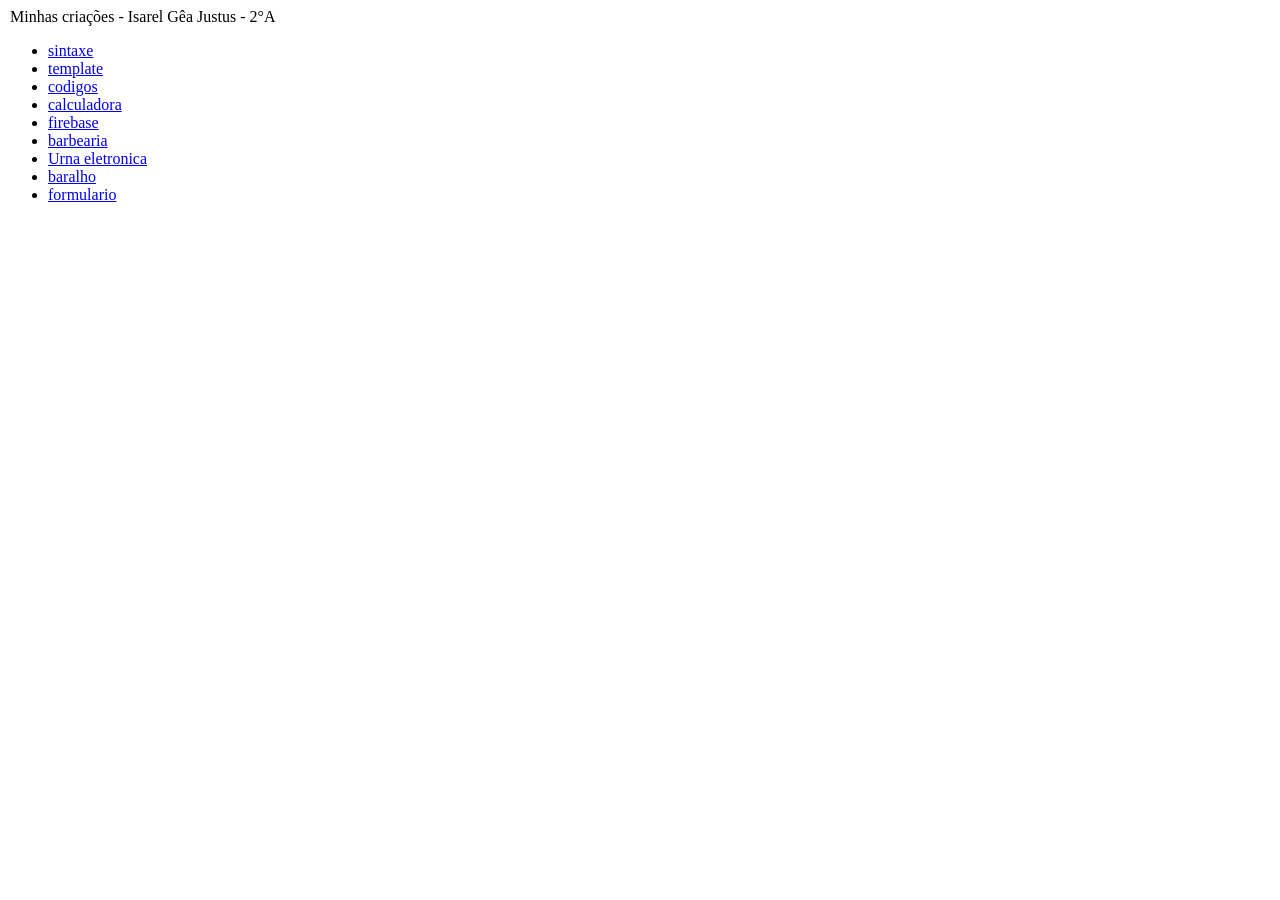
<file: index.html>
<!DOCTYPE html>
<html lang="PT-BR">
<head>
    <meta charset="UTF-8">
    <meta name="viewport" content="width=device-width, initial-scale=1.0">
    <title>to de olho professor</title>
</head>
<body>
    <fildset>
        <legend>Minhas criações - Isarel Gêa Justus - 2°A</legend>
        <ul>
        <li><a href="sintaxe.html">sintaxe</a></li>
        <li><a href="template.html">template</a></li>
        <li><a href="codigos.html">codigos</a></li>
        <li><a href="calculadora/calculadora.html">calculadora</a></li>
        <li><a href="firebase/firebase.html">firebase</a></li>
        <li><a href="barbearia/barbearia.html">barbearia</a></li>
        <li><a href="eleicao/entrada.html">Urna eletronica</a></li>
        <li><a href="baralho/baralho.html">baralho</a></li>
        <li><a href="sistema/formulario1.html">formulario</a></li>
        </ul>
    </fildset>
</body>
</html>
</file>
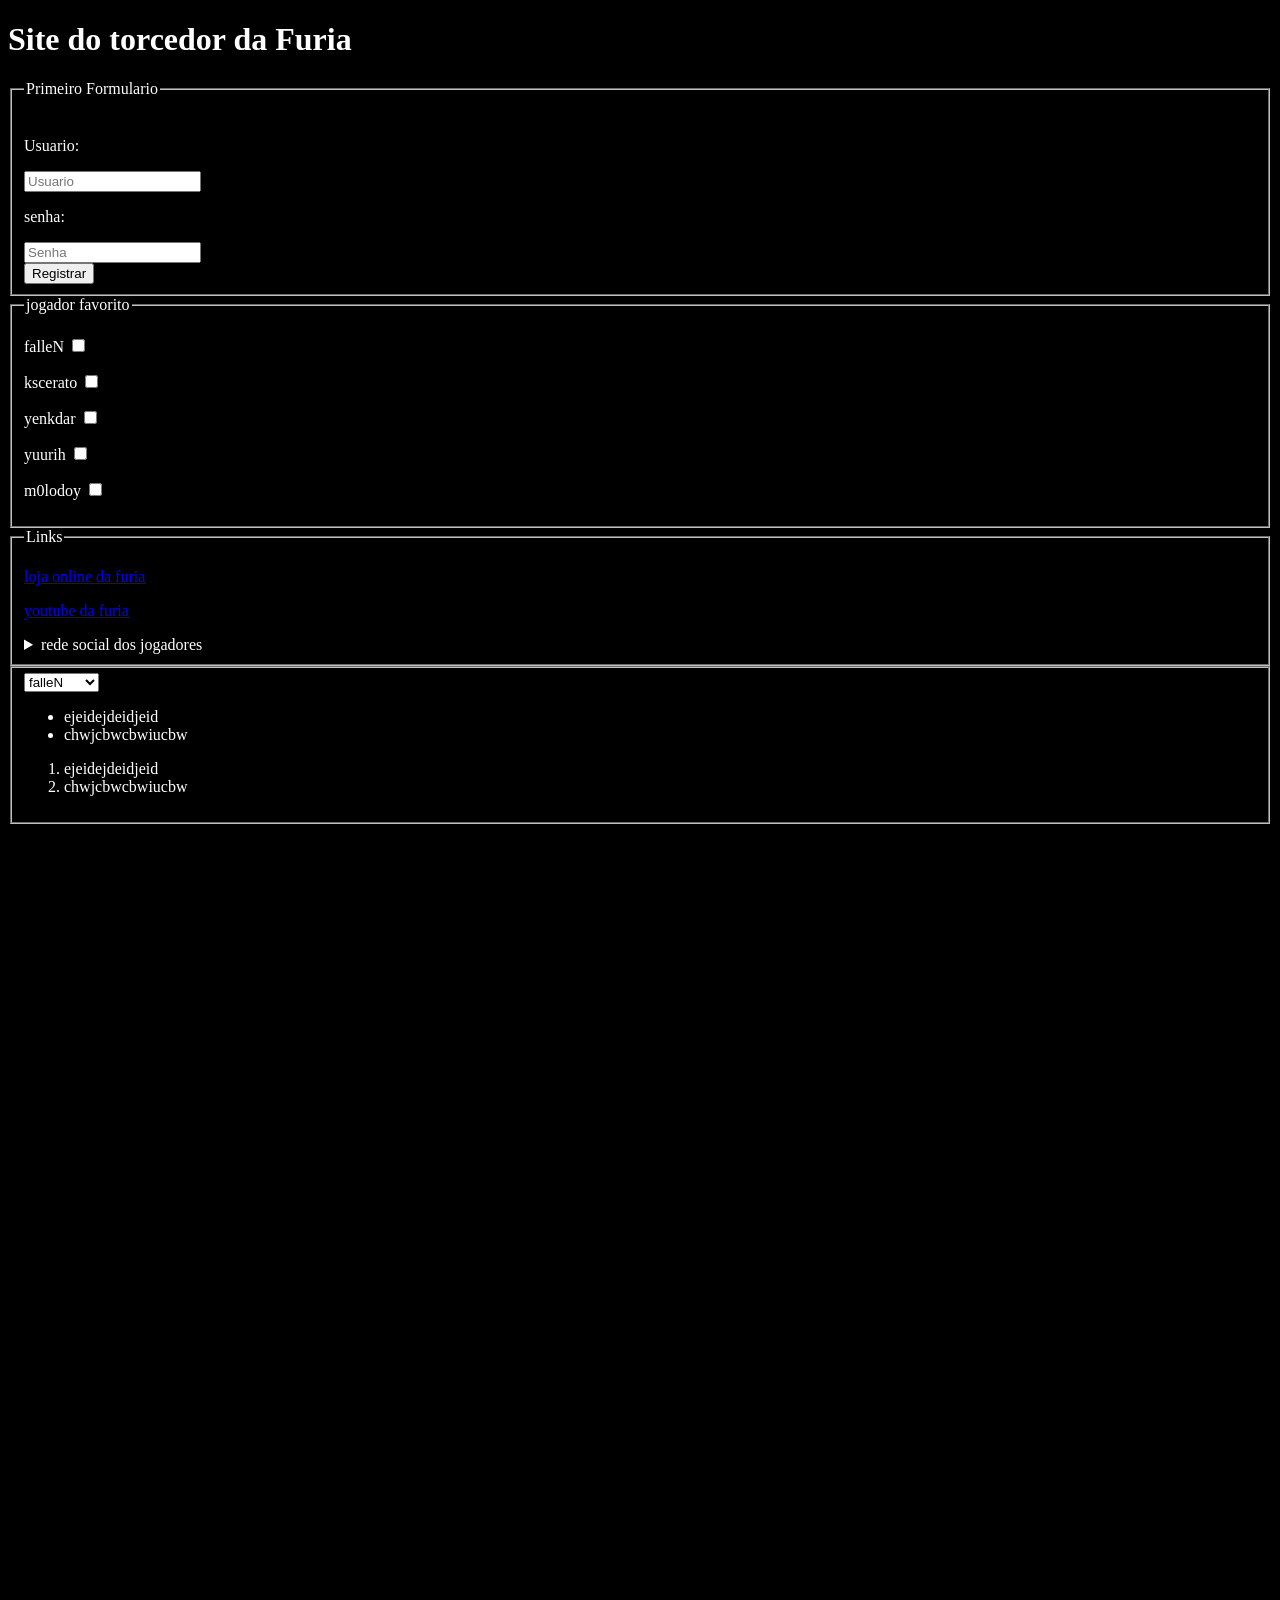
<file: codigos.html>
<!DOCTYPE html>
  <html lang="PT-BR">
      <head>
          <title>torceor da furia</title>
          <meta charset="utf-8">
          <link rel="stylesheet" type="text/css" href="">
          <script></script>
      </head>
      <style>
          .body{
            background-color: black;
            color: white;
          }
          .text{
            color: white
          }
          .foto{
            background-image: url("https://reidosticker.com.br/cdn/shop/files/furia-rei-do-sticker.jpg?v=1724422733&width=800");
            width: 1000px;
            height: 1000px;
            background-repeat: no-repeat ;
            background-size:auto ;
            background-attachment: fixed;
            background-position-x: center;
          }
          a:hover{
            color: white
          }
        
      </style>
      <body class="body">
         <h1> Site do torcedor da Furia</h1>
        <form method="POST" action="index.php">
            <fieldset>
                <legend>
                  Primeiro Formulario
                </legend>
                <br>
                <p class="text">Usuario:</p></Usuario:> <input type="text" placeholder="Usuario" minlength="5" maxlength="10" required><br>
                <p class="text">senha:</p><input type="password" placeholder="Senha" minlength="5" maxlength="10" required><br>
                <input type="submit" value="Registrar">
            </fieldset>
        </form>
    <fieldset>
      <legend>
        jogador favorito
      </legend>
      <p> falleN <input type="checkbox"></p>
      <p> kscerato <input type="checkbox"></p>
      <p> yenkdar <input type="checkbox"></p>
      <p> yuurih <input type="checkbox"></p>
      <p> m0lodoy <input type="checkbox"></p>
    </fieldset>
    <fieldset>
      <legend>Links </legend>
      <p><a href="https://shop.furia.gg/">loja online da furia</a></p>
      <p><a href="https://www.youtube.com/@FURIA.CS2">youtube da furia</a></p>
      <details>
     <summary>rede social dos jogadores</summary>
     <p><details>
     <summary>falleN</summary>
     <p><a href="https://www.youtube.com/falleninsider">youtube</a></p>
     <p><a href="https://www.instagram.com/fallen/">instagram</a></p>
     <p><a href="https://www.fallenstore.com.br/wear/camisetas">falleN store</a></p>
    </details>
    <p><details>
      <summary>kscerato</summary>
      <p><a href="">youtube</a></p>
      <p><a href=""></a>instagram</a></p>
     </details>
    </details>
    </fieldset>
    <fieldset>
      <select>
        <option>falleN</option>
        <option>Kscerato</option>
        <option>yuurih</option>
        <option>yenkdar</option>
        <option>m0lodoy</option>
      </select>
      <ul>
        <li>ejeidejdeidjeid</li>
        <li>chwjcbwcbwiucbw</li>
      </ul>

      <ol>
        <li>ejeidejdeidjeid</li>
        <li>chwjcbwcbwiucbw</li>
      </ol>

    </fieldset>
    <div class="foto"></div>
    </body>
  </html>
</file>
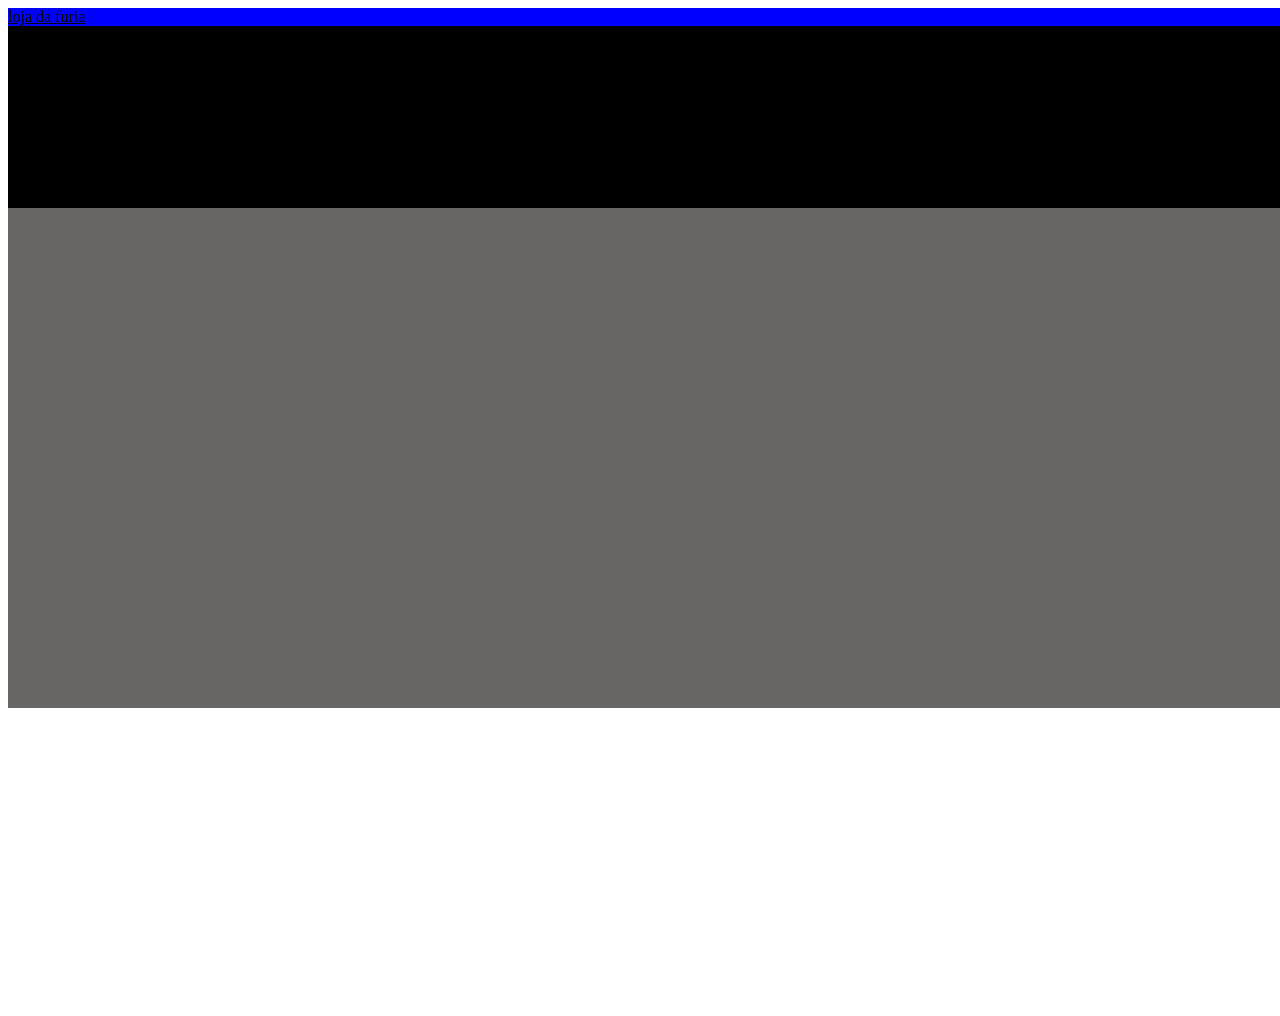
<file: template.html>
<!DOCTYPE html>
<html lang="PT-BR">
<head>
    <meta charset="arial">
    <meta name="viewport" content="width=device-width, initial-scale=1.0">
    <title>Document</title>
    <style>
        body{
            background-color: rgb(255, 255, 255);
            width: 2000px;
            height: 1000px;
        }
        header{
            background-color: black;
            width: 100%;
            height: 20%;
        }
        main{
            background-color: rgb(104, 101, 101);
            width: 100%;
            height: 50%;
        }
        footer{
            background-color: rgb(255, 255, 255);
            width: 100%;
            height: 30%;
        }
        .menu{
            width: 100%;
            height: 100%;
            background-color: blue;
            
        }
        a:hover{
          color: rgb(255,255,255);
        }
        .linkMenu{
          color: black;
          front-family:cursive
          
        }
    </style>
</head>
<body>
    <header>
      <div>
        <div class="menu">
            <a class="linkMenu" href="https://shop.furia.gg/">loja da furia</a>
        </div>
        </div>
    </header>
    <main>

    </main>
    <footer>

    </footer>
</body>
</html>
</file>
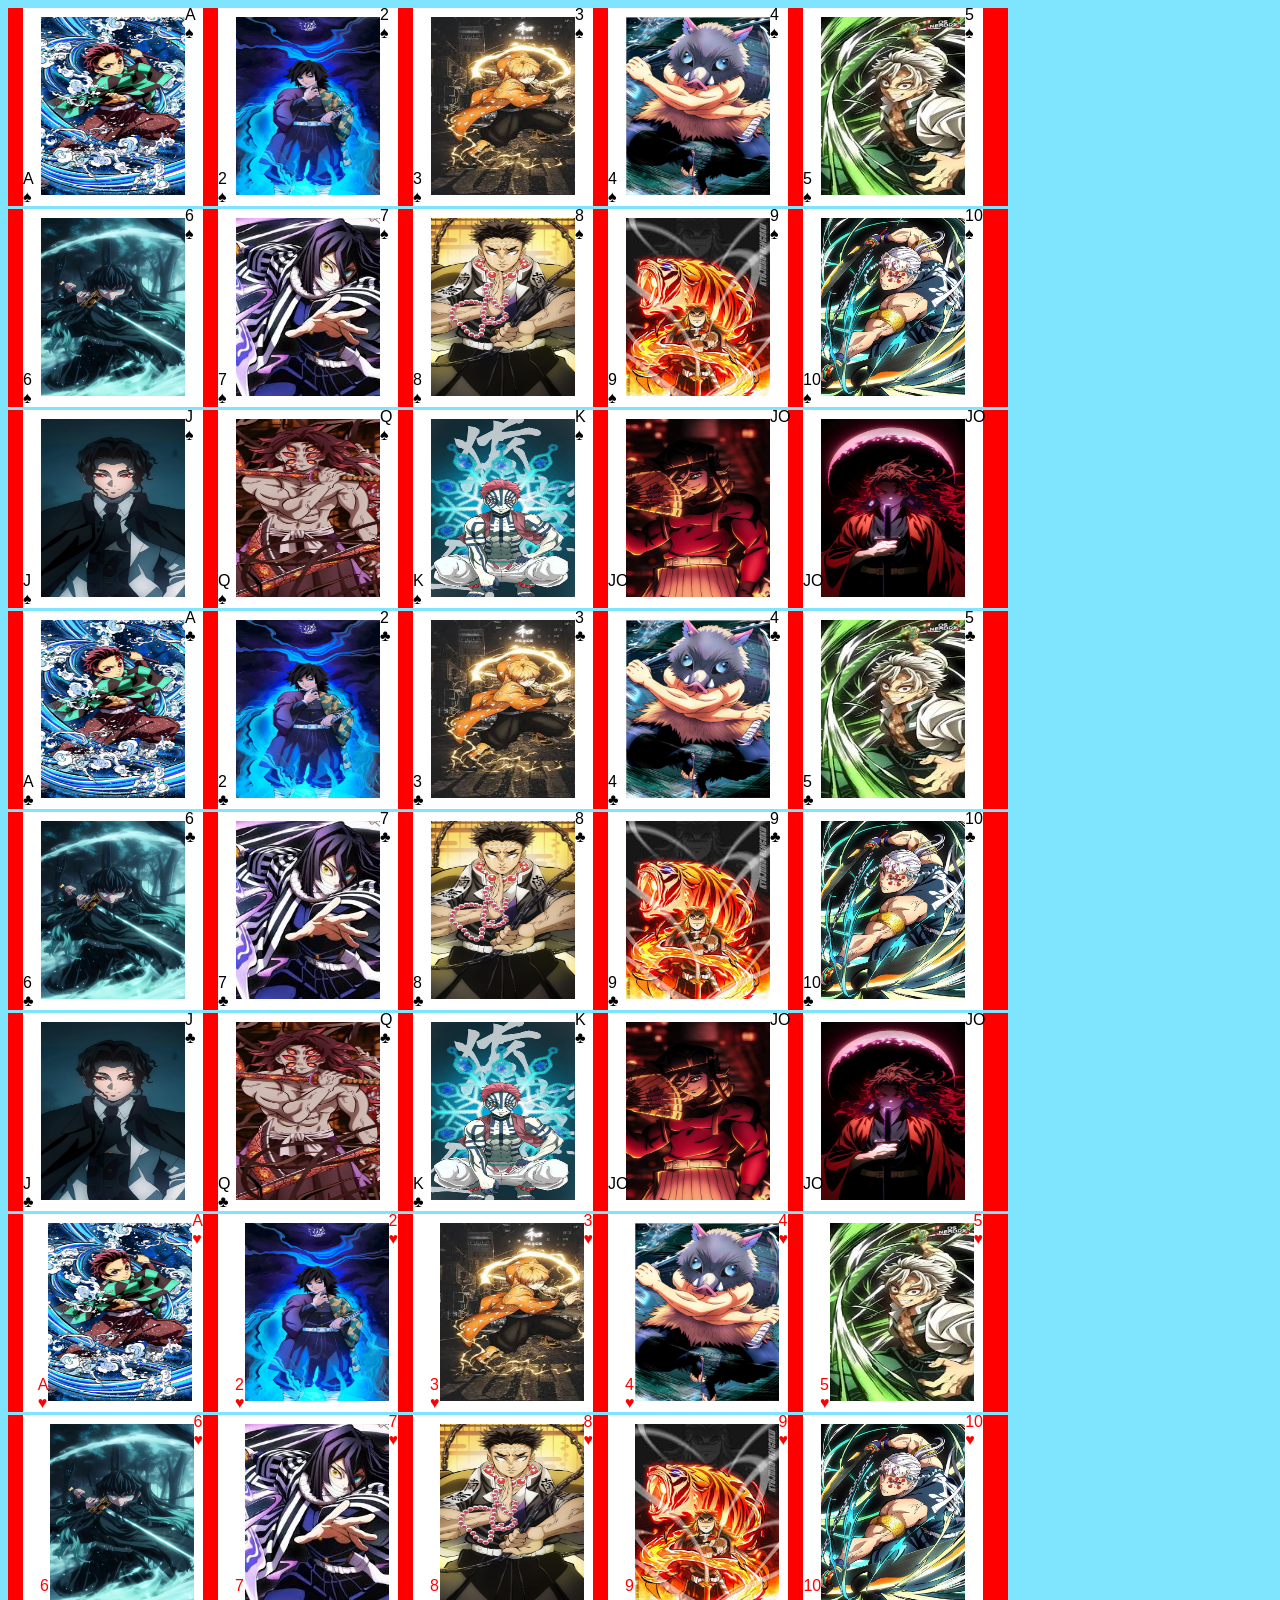
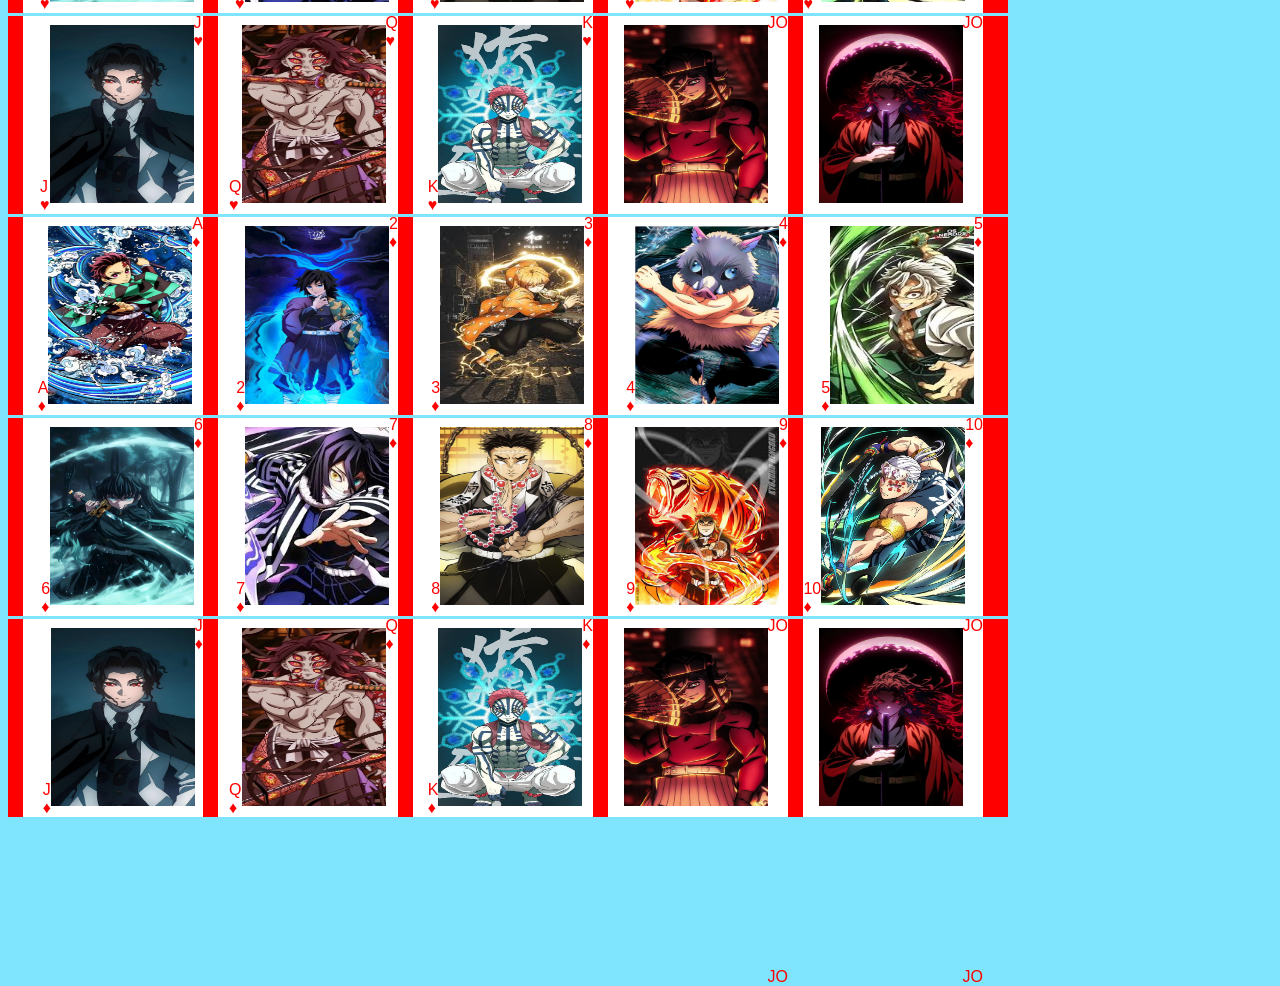
<file: baralho/baralho.html>
<!DOCTYPE html>
<html lang="pt-br">

<head>
    <meta charset="UTF-8">
    <meta name="viewport" content="width=device-width, initial-scale=1.0">
    <title>Document</title>
    <link rel="stylesheet" href="baralho.css">
</head>

<body>

    <div class="linha1">
        <div class="linha11 carta">
            <p class="cima">A <br>&#9824;</p>
            <div class="foto"><img src="imagens/foto1.png" width="100%" height="100%"></div>
            <p class="baixo">A <br>&#9824;</p>
        </div>
        <div class="linha12 carta">
            <p class="cima">2 <br>&#9824;</p>
            <div class="foto"><img src="imagens/foto2.png" width="100%" height="100%"></div>
            <p class="baixo">2 <br>&#9824;</p>
        </div>
        <div class="linha13 carta">
            <p class="cima">3 <br>&#9824;</p>
            <div class="foto"><img src="imagens/foto3.png" width="100%" height="100%"></div>
            <p class="baixo">3 <br>&#9824;</p>
        </div>
        <div class="linha14 carta">
            <p class="cima">4 <br>&#9824;</p>
            <div class="foto"><img src="imagens/foto4.png" width="100%" height="100%"></div>
            <p class="baixo">4 <br>&#9824;</p>
        </div>
        <div class="linha15 carta">
            <p class="cima">5 <br>&#9824;</p>
            <div class="foto"><img src="imagens/foto5.png" width="100%" height="100%"></div>
 
           <p class="baixo">5 <br>&#9824;</p>
        </div>
    </div>

    <div class="linha2">
        <div class="linha21 carta">
            <p class="cima">6 <br>&#9824;</p>
            <div class="foto"><img src="imagens/foto6.png" width="100%" height="100%"></div>
            <p class="baixo">6 <br>&#9824;</p>
        </div>
        <div class="linha22 carta">
            <p class="cima">7 <br>&#9824;</p>
            <div class="foto"><img src="imagens/foto7.png" width="100%" height="100%"></div>
            <p class="baixo">7 <br>&#9824;</p>
        </div>
        <div class="linha23 carta">
            <p class="cima">8 <br>&#9824;</p>
            <div class="foto"><img src="imagens/foto8.png" width="100%" height="100%"></div>
            <p class="baixo">8 <br>&#9824;</p>
        </div>
        <div class="linha24 carta">
            <p class="cima">9 <br>&#9824;</p>
            <div class="foto"><img src="imagens/foto9.png" width="100%" height="100%"></div>
            <p class="baixo">9 <br>&#9824;</p>
        </div>
        <div class="linha25 carta">
            <p class="cima">10 <br>&#9824;</p>
            <div class="foto"><img src="imagens/foto10.png" width="100%" height="100%"></div>
            <p class="baixo">10 <br>&#9824;</p>
        </div>
    </div>

    <div class="linha3">
        <div class="linha31 carta">
            <p class="cima">J <br>&#9824;</p>
            <div class="foto"><img src="imagens/foto11.png" width="100%" height="100%"></div>
            <p class="baixo">J <br>&#9824;</p>
        </div>
        <div class="linha32 carta">
            <p class="cima">Q <br>&#9824;</p>
            <div class="foto"><img src="imagens/foto12.png" width="100%" height="100%"></div>
            <p class="baixo">Q <br>&#9824;</p>
        </div>
        <div class="linha33 carta">
            <p class="cima">K <br>&#9824;</p>
            <div class="foto"><img src="imagens/foto13.png" width="100%" height="100%"></div>
            <p class="baixo">K <br>&#9824;</p>
        </div>
        <div class="linha34 carta">
            <p class="cima">JO <br></p>
            <div class="foto"><img src="imagens/foto14.png" width="100%" height="100%"></div>
            <p class="baixo">JO <br></p>
        </div>
        <div class="linha35 carta">
            <p class="cima">JO <br></p>
            <div class="foto"><img src="imagens/foto15.png" width="100%" height="100%"></div>
            <p class="baixo">JO <br></p>
        </div>
    </div>

    <div class="linha1">
        <div class="linha11 carta">
            <p class="cima">A <br>&#9827;</p>
            <div class="foto"><img src="imagens/foto1.png" width="100%" height="100%"></div>
            <p class="baixo">A <br>&#9827;</p>
        </div>
        <div class="linha12 carta">
            <p class="cima">2 <br>&#9827;</p>
            <div class="foto"><img src="imagens/foto2.png" width="100%" height="100%"></div>
            <p class="baixo">2 <br>&#9827;</p>
        </div>
        <div class="linha13 carta">
            <p class="cima">3 <br>&#9827;</p>
            <div class="foto"><img src="imagens/foto3.png" width="100%" height="100%"></div>
            <p class="baixo">3 <br>&#9827;</p>
        </div>
        <div class="linha14 carta">
            <p class="cima">4 <br>&#9827;</p>
            <div class="foto"><img src="imagens/foto4.png" width="100%" height="100%"></div>
            <p class="baixo">4 <br>&#9827;</p>
        </div>
        <div class="linha15 carta">
            <p class="cima">5 <br>&#9827;</p>
            <div class="foto"><img src="imagens/foto5.png" width="100%" height="100%"></div>
 
           <p class="baixo">5 <br>&#9827;</p>
        </div>
    </div>

    <div class="linha2">
        <div class="linha21 carta">
            <p class="cima">6 <br>&#9827;</p>
            <div class="foto"><img src="imagens/foto6.png" width="100%" height="100%"></div>
            <p class="baixo">6 <br>&#9827;</p>
        </div>
        <div class="linha22 carta">
            <p class="cima">7 <br>&#9827;</p>
            <div class="foto"><img src="imagens/foto7.png" width="100%" height="100%"></div>
            <p class="baixo">7 <br>&#9827;</p>
        </div>
        <div class="linha23 carta">
            <p class="cima">8 <br>&#9827;</p>
            <div class="foto"><img src="imagens/foto8.png" width="100%" height="100%"></div>
            <p class="baixo">8 <br>&#9827;</p>
        </div>
        <div class="linha24 carta">
            <p class="cima">9 <br>&#9827;</p>
            <div class="foto"><img src="imagens/foto9.png" width="100%" height="100%"></div>
            <p class="baixo">9 <br>&#9827;</p>
        </div>
        <div class="linha25 carta">
            <p class="cima">10 <br>&#9827;</p>
            <div class="foto"><img src="imagens/foto10.png" width="100%" height="100%"></div>
            <p class="baixo">10 <br>&#9827;</p>
        </div>
    </div>

    <div class="linha3">
        <div class="linha31 carta">
            <p class="cima">J <br>&#9827;</p>
            <div class="foto"><img src="imagens/foto11.png" width="100%" height="100%"></div>
            <p class="baixo">J <br>&#9827;</p>
        </div>
        <div class="linha32 carta">
            <p class="cima">Q <br>&#9827;</p>
            <div class="foto"><img src="imagens/foto12.png" width="100%" height="100%"></div>
            <p class="baixo">Q <br>&#9827;</p>
        </div>
        <div class="linha33 carta">
            <p class="cima">K <br>&#9827;</p>
            <div class="foto"><img src="imagens/foto13.png" width="100%" height="100%"></div>
            <p class="baixo">K <br>&#9827;</p>
        </div>
        <div class="linha34 carta">
            <p class="cima">JO <br></p>
            <div class="foto"><img src="imagens/foto14.png" width="100%" height="100%"></div>
            <p class="baixo">JO <br></p>
        </div>
        <div class="linha35 carta">
            <p class="cima">JO <br></p>
            <div class="foto"><img src="imagens/foto15.png" width="100%" height="100%"></div>
            <p class="baixo">JO <br></p>
        </div>
    </div>

    <div class="linha1">
        <div class="linha11 carta">
            <p class="cima1">A <br>&#9829;</p>
            <div class="foto"><img src="imagens/foto1.png" width="100%" height="100%"></div>
            <p class="baixo1">A <br>&#9829;</p>
        </div>
        <div class="linha12 carta">
            <p class="cima1">2 <br>&#9829;</p>
            <div class="foto"><img src="imagens/foto2.png" width="100%" height="100%"></div>
            <p class="baixo1">2 <br>&#9829;</p>
        </div>
        <div class="linha13 carta">
            <p class="cima1">3 <br>&#9829;</p>
            <div class="foto"><img src="imagens/foto3.png" width="100%" height="100%"></div>
            <p class="baixo1">3 <br>&#9829;</p>
        </div>
        <div class="linha14 carta">
            <p class="cima1">4 <br>&#9829;</p>
            <div class="foto"><img src="imagens/foto4.png" width="100%" height="100%"></div>
            <p class="baixo1">4 <br>&#9829;</p>
        </div>
        <div class="linha15 carta">
            <p class="cima1">5 <br>&#9829;</p>
            <div class="foto"><img src="imagens/foto5.png" width="100%" height="100%"></div>
           <p class="baixo1">5 <br>&#9829;</p>
        </div>
    </div>

    <div class="linha2">
        <div class="linha21 carta">
            <p class="cima1">6 <br>&#9829;</p>
            <div class="foto"><img src="imagens/foto6.png" width="100%" height="100%"></div>
            <p class="baixo1">6 <br>&#9829;</p>
        </div>
        <div class="linha22 carta">
            <p class="cima1">7 <br>&#9829;</p>
            <div class="foto"><img src="imagens/foto7.png" width="100%" height="100%"></div>
            <p class="baixo1">7 <br>&#9829;</p>
        </div>
        <div class="linha23 carta">
            <p class="cima1">8 <br>&#9829;</p>
            <div class="foto"><img src="imagens/foto8.png" width="100%" height="100%"></div>
            <p class="baixo1">8 <br>&#9829;</p>
        </div>
        <div class="linha24 carta">
            <p class="cima1">9 <br>&#9829;</p>
            <div class="foto"><img src="imagens/foto9.png" width="100%" height="100%"></div>
            <p class="baixo1">9 <br>&#9829;</p>
        </div>
        <div class="linha25 carta">
            <p class="cima1">10 <br>&#9829;</p>
            <div class="foto"><img src="imagens/foto10.png" width="100%" height="100%"></div>
            <p class="baixo1">10 <br>&#9829;</p>
        </div>
    </div>

    <div class="linha3">
        <div class="linha31 carta">
            <p class="cima1">J <br>&#9829;</p>
            <div class="foto"><img src="imagens/foto11.png" width="100%" height="100%"></div>
            <p class="baixo1">J <br>&#9829;</p>
        </div>
        <div class="linha32 carta">
            <p class="cima1">Q <br>&#9829;</p>
            <div class="foto"><img src="imagens/foto12.png" width="100%" height="100%"></div>
            <p class="baixo1">Q <br>&#9829;</p>
        </div>
        <div class="linha33 carta">
            <p class="cima1">K <br>&#9829;</p>
            <div class="foto"><img src="imagens/foto13.png" width="100%" height="100%"></div>
            <p class="baixo1">K <br>&#9829;</p>
        </div>
        <div class="linha34 carta">
            <p class="cima1">JO <br></p>
            <div class="foto"><img src="imagens/foto14.png" width="100%" height="100%"></div>
            <p class="baixo1">JO <br></p>
        </div>
        <div class="linha35 carta">
            <p class="cima1">JO <br></p>
            <div class="foto"><img src="imagens/foto15.png" width="100%" height="100%"></div>
            <p class="baixo1">JO <br></p>
        </div>
    </div>

    <div class="linha1">
        <div class="linha11 carta">
            <p class="cima1">A <br>&#9830;</p>
            <div class="foto"><img src="imagens/foto1.png" width="100%" height="100%"></div>
            <p class="baixo1">A <br>&#9830;</p>
        </div>
        <div class="linha12 carta">
            <p class="cima1">2 <br>&#9830;</p>
            <div class="foto"><img src="imagens/foto2.png" width="100%" height="100%"></div>
            <p class="baixo1">2 <br>&#9830;</p>
        </div>
        <div class="linha13 carta">
            <p class="cima1">3 <br>&#9830;</p>
            <div class="foto"><img src="imagens/foto3.png" width="100%" height="100%"></div>
            <p class="baixo1">3 <br>&#9830;</p>
        </div>
        <div class="linha14 carta">
            <p class="cima1">4 <br>&#9830;</p>
            <div class="foto"><img src="imagens/foto4.png" width="100%" height="100%"></div>
            <p class="baixo1">4 <br>&#9830;</p>
        </div>
        <div class="linha15 carta">
            <p class="cima1">5 <br>&#9830;</p>
            <div class="foto"><img src="imagens/foto5.png" width="100%" height="100%"></div>
           <p class="baixo1">5 <br>&#9830;</p>
        </div>
    </div>

    <div class="linha2">
        <div class="linha21 carta">
            <p class="cima1">6 <br>&#9830;</p>
            <div class="foto"><img src="imagens/foto6.png" width="100%" height="100%"></div>
            <p class="baixo1">6 <br>&#9830;</p>
        </div>
        <div class="linha22 carta">
            <p class="cima1">7 <br>&#9830;</p>
            <div class="foto"><img src="imagens/foto7.png" width="100%" height="100%"></div>
            <p class="baixo1">7 <br>&#9830;</p>
        </div>
        <div class="linha23 carta">
            <p class="cima1">8 <br>&#9830;</p>
            <div class="foto"><img src="imagens/foto8.png" width="100%" height="100%"></div>
            <p class="baixo1">8 <br>&#9830;</p>
        </div>
        <div class="linha24 carta">
            <p class="cima1">9 <br>&#9830;</p>
            <div class="foto"><img src="imagens/foto9.png" width="100%" height="100%"></div>
            <p class="baixo1">9 <br>&#9830;</p>
        </div>
        <div class="linha25 carta">
            <p class="cima1">10 <br>&#9830;</p>
            <div class="foto"><img src="imagens/foto10.png" width="100%" height="100%"></div>
            <p class="baixo1">10 <br>&#9830;</p>
        </div>
    </div>

    <div class="linha3">
        <div class="linha31 carta">
            <p class="cima1">J <br>&#9830;</p>
            <div class="foto"><img src="imagens/foto11.png" width="100%" height="100%"></div>
            <p class="baixo1">J <br>&#9830;</p>
        </div>
        <div class="linha32 carta">
            <p class="cima1">Q <br>&#9830;</p>
            <div class="foto"><img src="imagens/foto12.png" width="100%" height="100%"></div>
            <p class="baixo1">Q <br>&#9830;</p>
        </div>
        <div class="linha33 carta">
            <p class="cima1">K <br>&#9830;</p>
            <div class="foto"><img src="imagens/foto13.png" width="100%" height="100%"></div>
            <p class="baixo1">K <br>&#9830;</p>
        </div>
        <div class="linha34 carta">
            <p class="cima1">JO <br></p>
            <div class="foto"><img src="imagens/foto14.png" width="100%" height="100%"></div>
            <p class="baixo1">JO <br></p>
        </div>
        <div class="linha35 carta">
            <p class="cima1">JO <br></p>
            <div class="foto"><img src="imagens/foto15.png" width="100%" height="100%"></div>
            <p class="baixo1">JO <br></p>
        </div>
    </div>
</body>

</html>
</file>
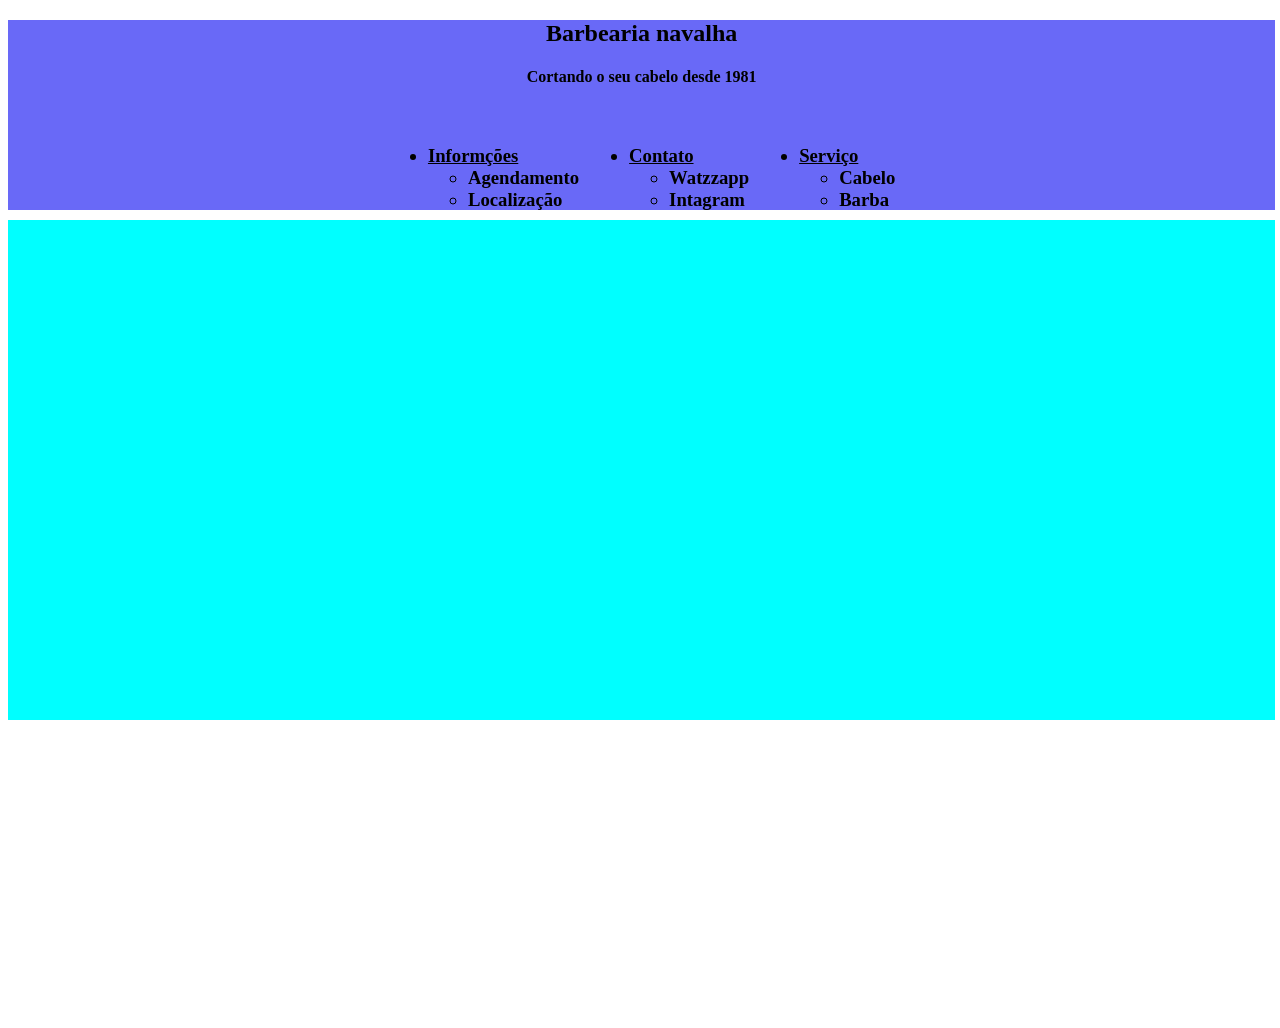
<file: barbearia/barbearia.html>
<!DOCTYPE html>
<html lang="PT-BR">
<head>
    <meta charset="UTF-8">
    <meta name="viewport" content="width=device-width, initial-scale=1.0">
    <title>barbearia</title>
    <style>

        body{
            height: 1000px;
            width: 700px;
            background-image: url("https://down-br.img.susercontent.com/file/a18c8824cae7d02077889d1eec2b4ea3");
            width: 100%;
            height: 1000px;

        }
        header{
            height: 200px;
            width: 100%;
            padding: auto;
        }
        main{
            height: 500px;
            width: 100%;

        }
        footer{
            height: 200px;
            width: 100%;


        }
        .cabecalho{
            height: 95%;
            width: 99%;
            background-color: rgb(105, 105, 247);
        }
        .textoc{
            text-align: center;
        }
        .container{
        display:flex;
        justify-content: center; 
        gap: 50px;
        }
        .fotos{
            width: 99%;
            height: 100%;
            background-color: aqua;
        }
        .foto1{
            height: 200px;
            width: 200px;
            background-image: url();
        }
        a{
            color: black;
        }
    </style>
</head>
<body>
    <header>
        <div class="cabecalho">
            <h2 class="textoc">Barbearia navalha </h2>
            <h4 class="textoc">Cortando o seu cabelo desde 1981</h4>
            <div class="container">
            <h3>
                <ul class="container">
                <li><a href="" class="">Informções</a>
                    <ul>
                        <li>Agendamento</li>
                        <li>Localização</li>
                    </ul>
                </li>
                <li><a href="" class="">Contato</a>
                    <ul>
                        <li>Watzzapp</li>
                        <li>Intagram</li>
                    </ul>
                </li>
                <li><a href="" class="">Serviço</a>
                    <ul>
                        <li>Cabelo</li>
                        <li>Barba</li>
                    </ul>
                </li>
                </ul>
            </h3>
            </div>
        </div>
    </header>
    <main>
        <div class="fotos">
        <div class="foto4"></div>
        <div class="foto3"></div>
        <div class="foto2"></div>
        <div class="foto1"></div>
    </div>
    </main>
    <footer>
        <div></div>
    </footer>
    

</body>
</html>
</file>
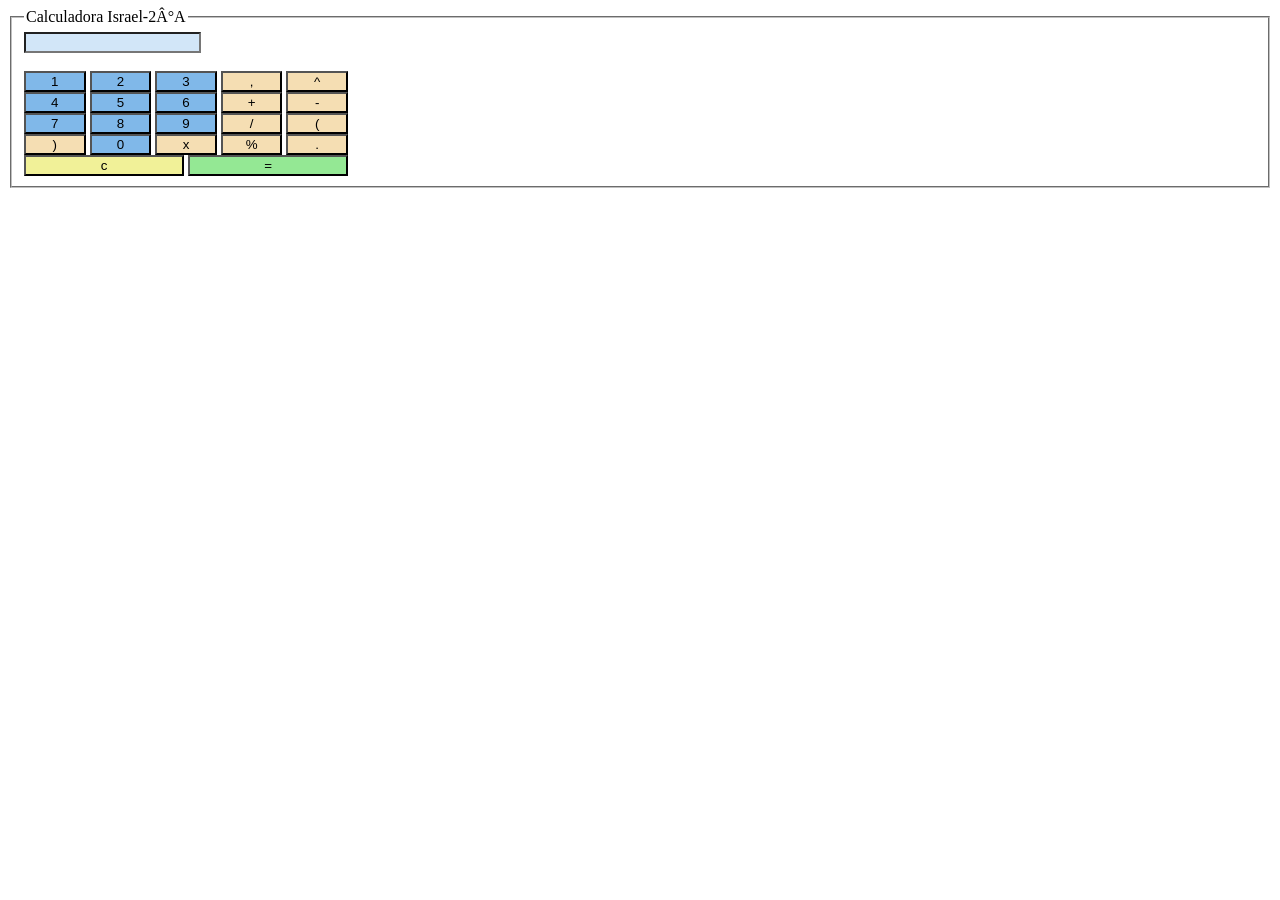
<file: calculadora/calculadora.html>
<!DOCTYPE html>
<html lang="PT-BR">
<head>
    <meta charset="arial">
    <meta name="viewport" content="width=device-width, initial-scale=1.0">
    <title>Calculadora</title>

    <style>
        .campo{
            background-color: rgb(210, 230, 248)
        }
        .botao{
            width:5% ;
            height:3% ;
            background-color: rgb(128, 184, 233);
        }
        .botao2{
            width:5% ;
            height:3% ;
            background-color: wheat;
        }
        .botao3{
            width:13% ;
            height:3% ;
            background-color: rgb(241, 241, 152);
        }
        .botao4{
            width:13% ;
            height:3% ;
            background-color: rgb(148, 232, 148);

        }
        
    </style>
    <script>
        function adicionar(valor){
            document.getElementById("campo").value += valor;
        }
        function limpar(){
            document.getElementById("campo").value = "";
        }
        function calcular(){
            var campo = document.getElementById("campo")
            try {
                campo.value = eval(campo.value);
            }catch(error){
                campo.value = "erro";
            }
        
        }
    </script>
</head>
<body>
    
    <fieldset>
        <legend>Calculadora Israel-2°A</legend>
        <input type="text" class="campo" id="campo"><br><br>
        <button class="botao" onclick="adicionar('1')">1</button>
        <button class="botao" onclick="adicionar('2')">2</button>
        <button class="botao" onclick="adicionar('3')">3</button>
        <button class="botao2"onclick="adicionar(',')">,</button>
        <button class="botao2" onclick="adicionar('^')">^</button><br>
        <button class="botao" onclick="adicionar('4')">4</button>
        <button class="botao" onclick="adicionar('5')">5</button>
        <button class="botao" onclick="adicionar('6')">6</button>
        <button class="botao2" onclick="adicionar('+')">+</button>
        <button class="botao2" onclick="adicionar('-')">-</button><br>
        <button class="botao" onclick="adicionar('7')">7</button>
        <button class="botao" onclick="adicionar('8')">8</button>
        <button class="botao" onclick="adicionar('9')">9</button>
        <button class="botao2" onclick="adicionar('/')">/</button>
        <button class="botao2" onclick="adicionar('(')">(</button><br>
        <button class="botao2" onclick="adicionar(')')">)</button>
        <button class="botao" onclick="adicionar('0')">0</button>
        <button class="botao2" onclick="adicionar('*')">x</button>
        <button class="botao2" onclick="adicionar('%')">%</button>
        <button class="botao2" onclick="adicionar('.')">.</button><br>
        <button class="botao3" onclick="limpar()">c</button>
        <button class="botao4" onclick="calcular()">=</button>
    </fieldset>

</body>
</html>
</file>
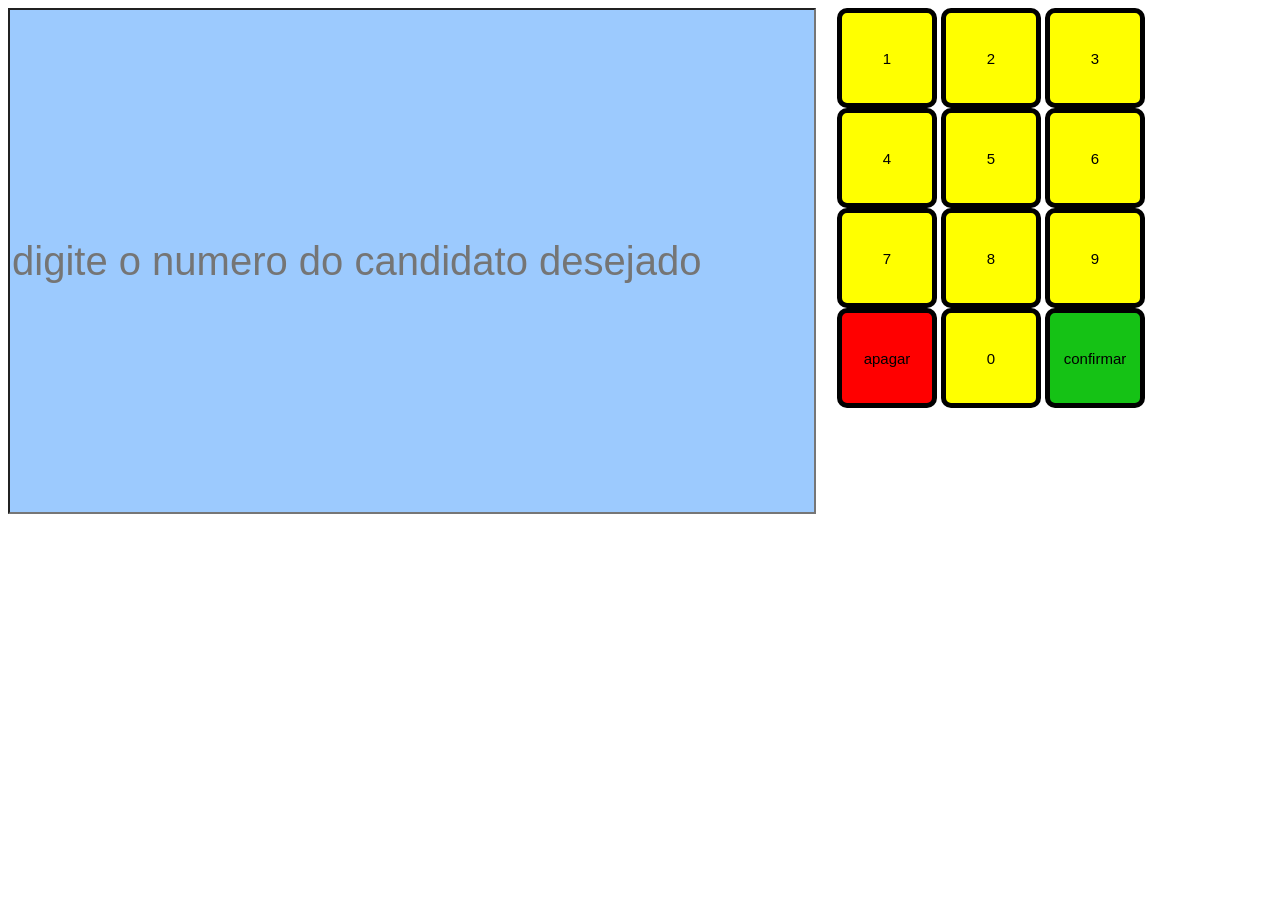
<file: eleicao/urna.html>
<!DOCTYPE html>
<html lang="pt-br">
<head>
    <meta charset="UTF-8">
    <meta name="viewport" content="width=device-width, initial-scale=1.0">
    <link rel="stylesheet" type="text/css" href="urna.css">
    <title>Urna eletronica</title>
    <script>
        function adicionar(valor){
            document.getElementById("campo").value += valor;
        }
        function limpar(){
            document.getElementById("campo").value = "";
        }
        function calcular(){
            var campo = document.getElementById("campo")
            try {
                campo.value = eval(campo.value);
            }catch(error){
                campo.value = "erro";
            }
        
        }
    </script>
</head>
<body>

    <input type="text" placeholder="digite o numero do candidato desejado" class="campo" id="campo">

<div class="organizar">
    <button class="botao" onclick="adicionar('1')">1</button>
    <button class="botao" onclick="adicionar('2')">2</button>
    <button class="botao" onclick="adicionar('3')">3</button>
    <button class="botao" onclick="adicionar('4')">4</button>
    <button class="botao" onclick="adicionar('5')">5</button>
    <button class="botao" onclick="adicionar('6')">6</button>
    <button class="botao" onclick="adicionar('7')">7</button>
    <button class="botao" onclick="adicionar('8')">8</button>
    <button class="botao" onclick="adicionar('9')">9</button>
    <button class="botao1" onclick="limpar()">apagar</button>
    <button class="botao" onclick="adicionar('0')">0</button>
    <a href="entrada.html"><button class="botao2" >confirmar</button>
</div>

</body>
</html>
</file>
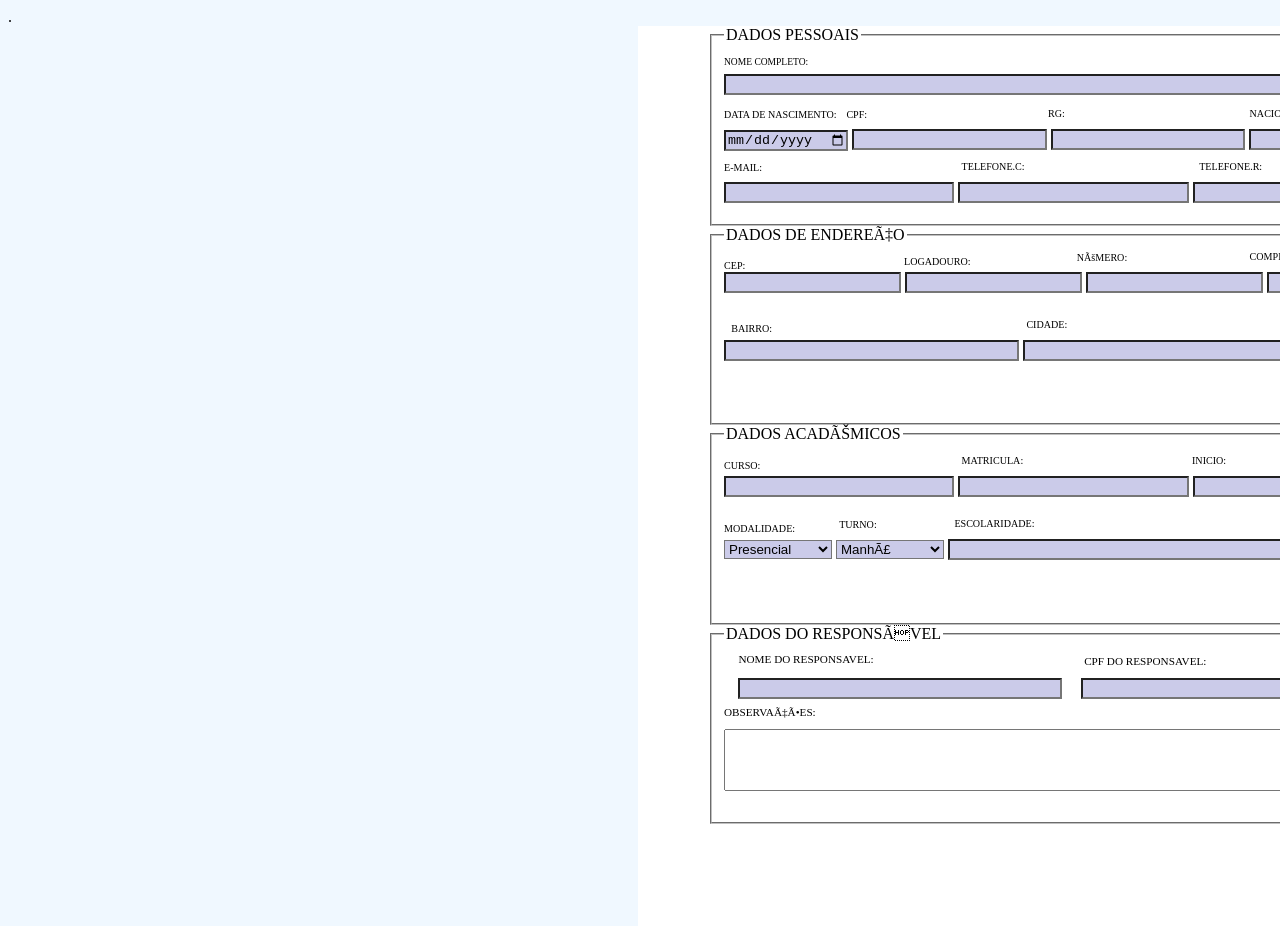
<file: sistema/formulario1.html>
.
<!DOCTYPE html>
<html lang="PT-BR">

<head>
    <meta charset="arial">
    <meta name="viewport" content="width=device-width, initial-scale=1.0">
    <title>Document</title>
    <style>
        body {
            background-color: aliceblue;
            justify-content: center;
            height: 900px;
            width: 900px;
            flex-direction: row;
            gap: 50px;
        }
        
        .site {
            width: 100%;
            height: 100%;
            background-color: white;
            justify-content: center;
            justify-self: center;
            margin-left: 70%;
        }
        
        input {
            background-color: rgb(203, 203, 233);
        }
        
        select {
            background-color: rgb(203, 203, 233);
            width: 15%;
        }
        
        textarea {
            width: 100%;
            height: 190%;
        }
        
        p {
            font-size: 70%;
        }
        
        fieldset {
            width: 80%;
            height: 20%;
            gap: 30px;
            margin-left: 8%
        }
        
        .linha1 {
            width: 100%;
            height: 10%;
            margin-top: 5%;
        }
        
        .linha2 {
            width: 100%;
            height: 10%;
            margin-top: 5%;
        }
        
        .linha3 {
            width: 100%;
            height: 10%;
            margin-top: 0%;
        }
        
        .linha4 {
            width: 100%;
            height: 10%;
            margin-top: 5%;
        }
        
        .linha5 {
            width: 100%;
            height: 10%;
            margin-top: 10%;
        }
        
        .linha6 {
            width: 100%;
            height: 10%;
            margin-top: 5%;
        }
        
        .linha7 {
            width: 100%;
            height: 10%;
            margin-top: 10%;
        }
        
        .linha8 {
            width: 100%;
            height: 10%;
            margin-top: 5%;
        }
        
        .linha9 {
            width: 100%;
            height: 20%;
            margin-top: 5%;
        }
        
        .titulos {
            margin-left: 2%;
            font-size: 70%;
        }
        
        .i2 {
            width: 45%;
            margin-left: 2%;
        }
        
        .l8 {
            margin-top: -3%;
            margin-left: 49%;
        }
        
        .l81 {
            margin-top: -4.3%;
        }
        
        .l1 {
            width: 80%;
        }
        
        .t11 {
            width: 15%;
            margin-top: -4%;
            font-size: 85%;
        }
        
        .t12 {
            width: 10%;
            margin-top: -3%;
            margin-left: 81%;
            font-size: 85%;
        }
        
        .T21 {
            width: 20%;
            font-size: 90%;
        }
        
        .t22 {
            width: 20%;
            font-size: 90%;
            margin-left: 17%;
            margin-top: -3%;
        }
        
        .t23 {
            width: 20%;
            font-size: 90%;
            margin-left: 45%;
            margin-top: -3%
        }
        
        .t24 {
            width: 20%;
            font-size: 90%;
            margin-left: 73%;
            margin-top: -3%
        }
        
        .l2 {
            width: 27%;
        }
        
        .t31 {
            font-size: 90%;
            margin-top: 5%;
        }
        
        .t32 {
            width: 20%;
            font-size: 90%;
            margin-left: 33%;
            margin-top: -3%;
        }
        
        .t33 {
            width: 20%;
            font-size: 90%;
            margin-left: 66%;
            margin-top: -3%;
        }
        
        .l3 {
            width: 32%;
        }
        
        .t41 {
            font-size: 90%;
            margin-top: -3.5%;
        }
        
        .t42 {
            width: 20%;
            font-size: 90%;
            margin-left: 25%;
            margin-top: -3.5%;
        }
        
        .t43 {
            width: 20%;
            font-size: 90%;
            margin-left: 49%;
            margin-top: -3.5%;
        }
        
        .t44 {
            width: 20%;
            font-size: 90%;
            margin-left: 73%;
            margin-top: -3%;
        }
        
        .l5 {
            width: 41%;
        }
        
        .t51 {
            width: 20%;
            font-size: 90%;
            margin-left: 1%;
            margin-top: -3.5%;
        }
        
        .t52 {
            width: 20%;
            font-size: 90%;
            margin-left: 42%;
            margin-top: -3.5%;
        }
        
        .t53 {
            width: 20%;
            font-size: 90%;
            margin-left: 83%;
            margin-top: -3%;
        }
        
        .l6 {
            width: 32%;
        }
        
        .t61 {
            width: 20%;
            font-size: 90%;
            margin-left: 0%;
            margin-top: -3.5%;
        }
        
        .t62 {
            width: 20%;
            font-size: 90%;
            margin-left: 33%;
            margin-top: -3.5%;
        }
        
        .t63 {
            width: 20%;
            font-size: 90%;
            margin-left: 65%;
            margin-top: -3%;
        }
        
        .l7 {
            width: 65%;
        }
        
        .t71 {
            width: 20%;
            font-size: 90%;
            margin-left: 0%;
            margin-top: -3.5%;
        }
        
        .t72 {
            width: 20%;
            font-size: 90%;
            margin-left: 16%;
            margin-top: -3.5%;
        }
        
        .t73 {
            width: 20%;
            font-size: 90%;
            margin-left: 32%;
            margin-top: -3%;
        }
    </style>
</head>

<body>
    <header></header>

    <main>
        <div class="site">
            <fieldset>
                <legend>
                    DADOS PESSOAIS
                </legend>

                <div class="linha1">
                    <div class="t11">
                        <p>NOME COMPLETO:</p>
                    </div>
                    <div class="t12">
                        <p>SEXO:</p>
                    </div>
                    <input type="text" class="l1">
                    <select>
                <option>Masculino</option>
                <option>Feminino</option>
                <option>carro</option>
            </select>
                </div>
                <div class="linha2">
                    <div class="t21">
                        <p>DATA DE NASCIMENTO:</p>
                    </div>
                    <div class="t22">
                        <p>CPF:</p>
                    </div>
                    <div class="t23">
                        <p>RG:</p>
                    </div>
                    <div class="t24">
                        <p>NACIONALIDADE:</p>
                    </div>
                    <input type="date">
                    <input type="text" class="l2">
                    <input type="text" class="l2">
                    <input type="text" class="l2">
                </div>
                <div class="linha3">
                    <div class="t31">
                        <p>E-MAIL:</p>
                    </div>
                    <div class="t32">
                        <p>TELEFONE.C:</p>
                    </div>
                    <div class="t33">
                        <p>TELEFONE.R:</p>
                    </div>
                    <input type="email" class="l3">
                    <input type="number" class="l3">
                    <input type="number" class="l3">
                </div>
            </fieldset>
            <fieldset>
                <legend>
                    DADOS DE ENDEREÇO
                </legend>

                <div class="linha4">
                    <div class="t41">
                        <p>CEP:</p>
                    </div>
                    <div class="t42">
                        <p>LOGADOURO:</p>
                    </div>
                    <div class="t43">
                        <p>NÚMERO:</p>
                    </div>
                    <div class="t44">
                        <p>COMPLEMENTO:</p>
                    </div>
                    <input type="number">
                    <input type="text">
                    <input type="number">
                    <input type="text">
                </div>
                <div class="linha5">
                    <div class="t51">
                        <p>BAIRRO:</p>
                    </div>
                    <div class="t52">
                        <p>CIDADE:</p>
                    </div>
                    <div class="t53">
                        <p>ESTADO:</p>
                    </div>
                    <div class="t54">
                        <input type="text" class="l5">
                        <input type="text" class="l5">
                        <select>
                <option>SP</option>
                <option>MG</option>
                <option>RJ</option>
                <option>MS</option>
                <option>MT</option>
                <option>SC</option>
                <option>RS</option>
                <option>PR</option>
            </select>
                    </div>
            </fieldset>
            <fieldset>
                <legend>
                    DADOS ACADÊMICOS
                </legend>

                <div class="linha6">
                    <div class="t61">
                        <p>CURSO:</p>
                    </div>
                    <div class="t62">
                        <p>MATRICULA:</p>
                    </div>
                    <div class="t63">
                        <p>INICIO:</p>
                    </div>
                    <input class="l6" type="text">
                    <input class="l6" type="int">
                    <input class="l6" type="text">
                </div>
                <div class="linha7">
                    <div class="t71">
                        <p>MODALIDADE:</p>
                    </div>
                    <div class="t72">
                        <p>TURNO:</p>
                    </div>
                    <div class="t73">
                        <p>ESCOLARIDADE:</p>
                    </div>
                    <select>
                        <option>Presencial</option>
                        <option>Semi-presencial</option>
                        <option>Home-office</option>
                    </select>
                    <select>
                <option>Manhã</option>
                <option>Tarde</option>
                <option>Noite</option>
            </select>
                    <input type="text" class="l7">
                </div>
            </fieldset>
            <fieldset>
                <LEGend>
                    DADOS DO RESPONSÁVEL
                </LEGend>

                <div class="linha8">
                    <div class="l81">
                        <p class="titulos">NOME DO RESPONSAVEL:</p>
                    </div>
                    <div class="l8">
                        <p class="titulos">CPF DO RESPONSAVEL:</p>
                    </div>
                    <input type="text" class="i2">
                    <input type="number" class="i2">
                </div>
                <div class="linha9">
                    <DIV>
                        <p class="">OBSERVAÇÕES:</p>
                    </DIV>
                    <textarea></textarea>
                </div>
                </div>
            </fieldset>
    </main>
    <footer>
    </footer>
</body>

</html>
</file>
<file: baralho/baralho.css>
body {
    width: 1000px;
    height: 600px;
    background-color: rgb(127, 229, 255);
}

.linha1,
.linha2,
.linha3 {
    width: 100%;
    height: 33%;
    margin-top: 0.3%;
    background-color: red;
    flex-direction: row;
}

.linha11,
.linha12,
.linha13,
.linha14,
.linha15,
.linha21,
.linha22,
.linha23,
.linha24,
.linha25,
.linha31,
.linha32,
.linha33,
.linha34,
.linha35 {
    width: 18%;
    height: 100%;
    background-color: rgb(255, 255, 255);
    margin-left: 1.5%;
    float: left;
    display: inline;
    flex-direction: row;
}

.cima,
.baixo,
.foto {
    display: inline;
    float: left;
}

.cima,
.baixo {
    width: 10%;
    height: 10%;
}

.foto {
    width: 80%;
    height: 90%;
    margin-top: 5%;
    display: inline;
    float: right;
}

.baixo {
    margin-top: 90%;
    font-size: 100%;
    font-family: Arial;
    display: inline;
    float: right;    
}

.cima {
    margin-top: -1%;
    font-size: 100%;
    font-family: Arial;
    display: inline;
    float: right;    
}
.cima1{
    margin-top: -1%;
    font-size: 100%;
    font-family: Arial;
    color: red;
    display: inline;
    float: right;    
}
.baixo1{
    margin-top: 90%;
    font-size: 100%;
    font-family: Arial;
    color: red;
    display: inline;
    float: right;    
}
</file>
<file: eleicao/urna.css>
body{
    display: flex;
    background-image: url('https://2.bp.blogspot.com/-S5NlI8eVgWU/XF3fN2Q8Q4I/AAAAAAAAGMg/dnZYvV6PZYIYRuPljVhnWV2f3B1FHYbSwCLcBGAs/s1600/bandeira.gif');
}
.botao{
    width: 100px;
    height: 100px;
    background-color: yellow;
    font-size: 15px;
    border-radius: 10px;
    border: solid 5px;
}
.botao1{
    width: 100px;
    height: 100px;
    background-color: red;
    font-size: 15px;
    border-radius: 10px;
    border: solid 5px;

}
.botao2{
    width: 100px;
    height: 100px;
    background-color: rgb(21, 194, 21);
    font-size: 15px;
    border-radius: 10px;
    border: solid 5px;
}
.campo{
    width: 800px;
    height: 500px;
    font-size: 40px;
    background-color: #9ccafe;
}
.organizar{
    width: 350px;
    height: 700px;
    text-align: center;

}
</file>
